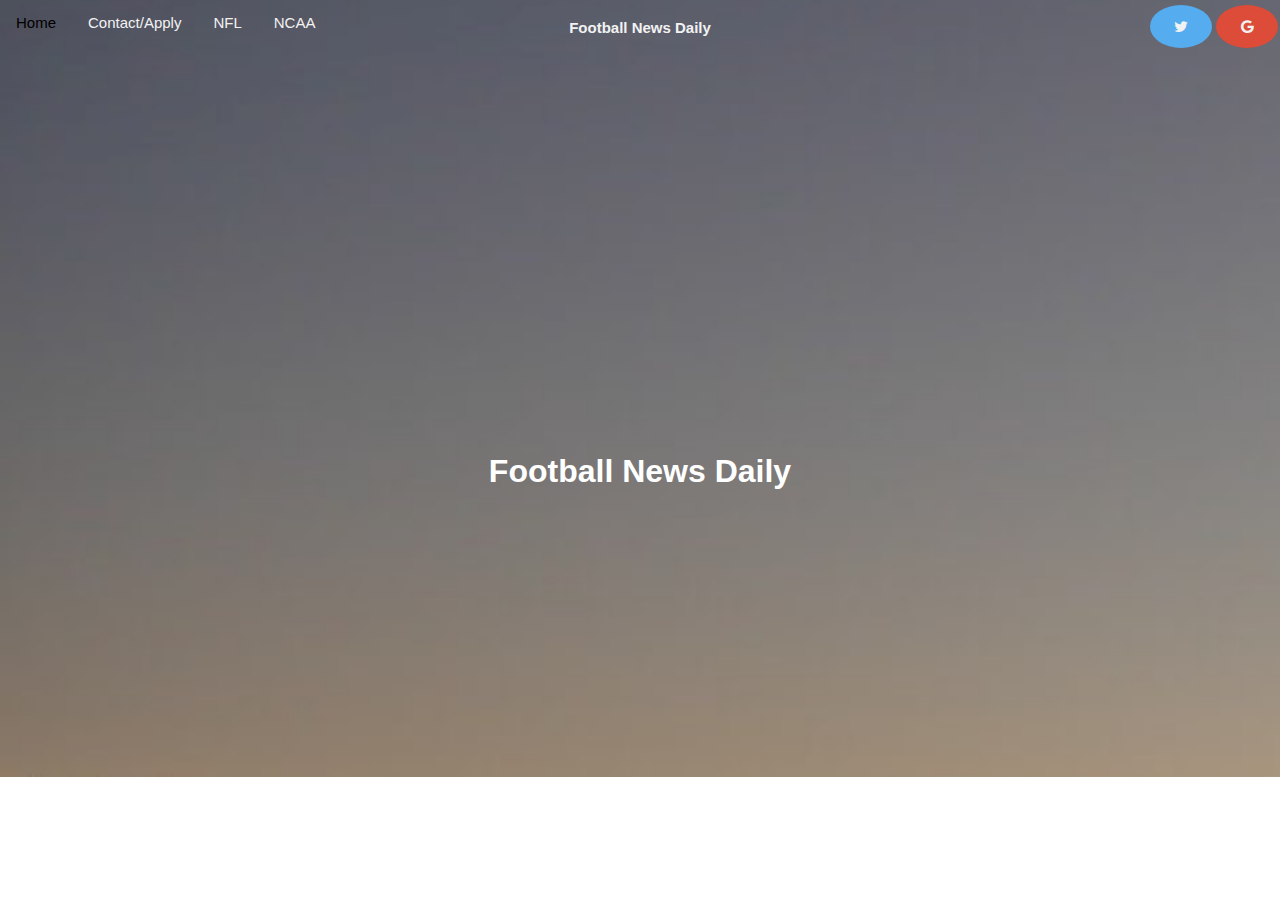
<file: index.html>
<!DOCTYPE html>
<html lang="en">
<head>
<title>Football News Daily</title>
<meta charset="utf-8">
<meta name="viewport" content="width=device-width, initial-scale=1">
<link rel="stylesheet" href="Styles.css">
<link rel="stylesheet" href="https://cdnjs.cloudflare.com/ajax/libs/font-awesome/4.7.0/css/font-awesome.min.css">
</head>
<body src="NFL2.jpg">
<div class="site-container debug">
<header class="header-container">
  <div class="topnav">
  <div class="topnav-left">
    <a href="https://broberts98.github.io/Stats/index.html">Home</a>
    <a href="https://broberts98.github.io/Stats/Apply.html">Contact/Apply</a>
    <a href="https://broberts98.github.io/Stats/NFL.html">NFL</a>
    <a href="https://broberts98.github.io/Stats/NCAA.html">NCAA</a>
  </div>
  <div class="topnav-centered">
    <a class="active"><strong>Football News Daily</strong></a>
  </div>
  <div class="topnav-right">
    <a href="https://twitter.com/FNDaily2021" class="fa fa-twitter"></a>
  <a href="mailto:valdostacats67@gmail.com" class="fa fa-google"></a>
  </div>
</header>
<div class="home-body">
  <h1>Football News Daily</h1>
</div>
</body>
</file>
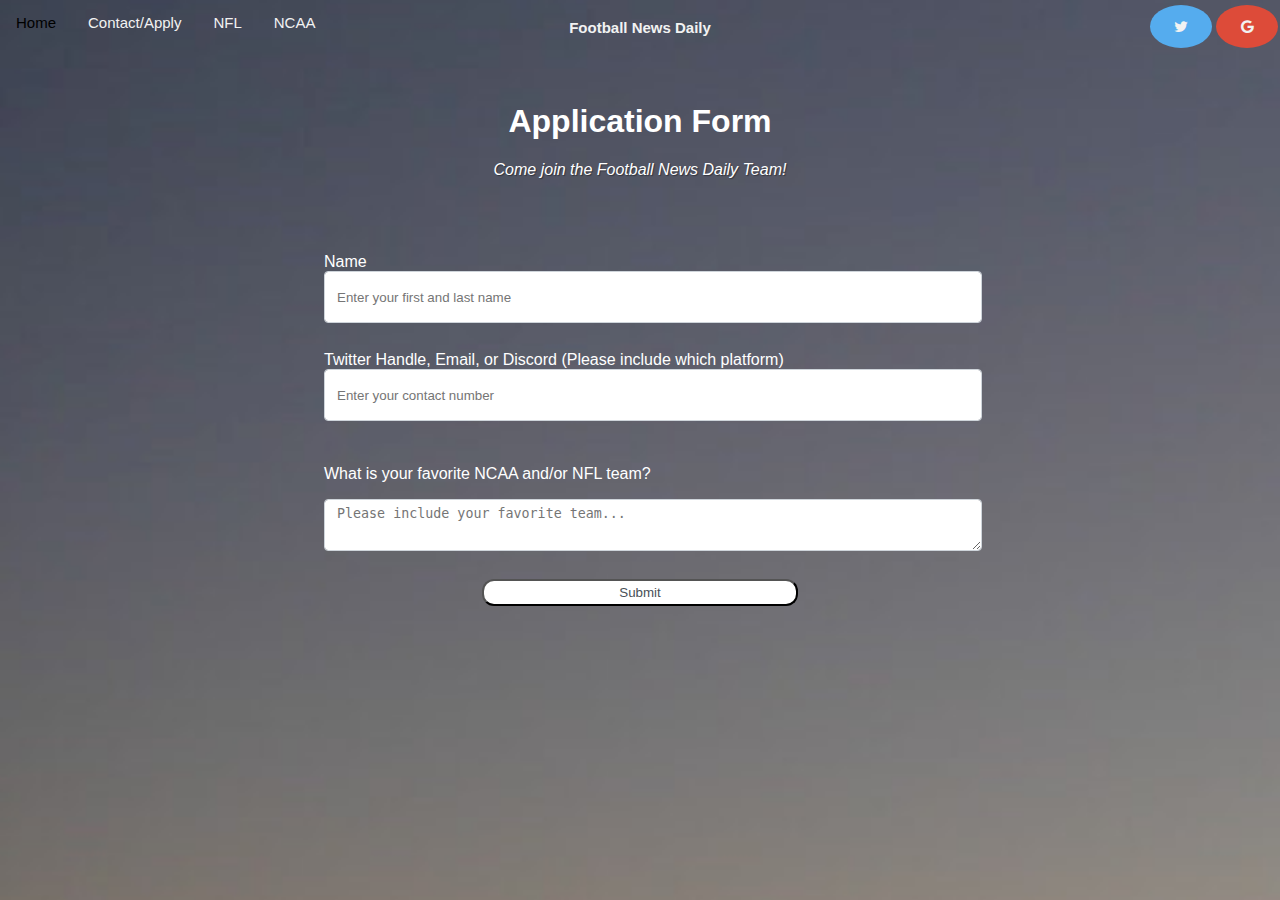
<file: Apply.html>
<!DOCTYPE html>
<html lang="en">
<head>
<title>Football News Daily</title>
<meta charset="utf-8">
<meta name="viewport" content="width=device-width, initial-scale=1">
<link rel="stylesheet" href="Styles.css">
<link rel="stylesheet" href="https://cdnjs.cloudflare.com/ajax/libs/font-awesome/4.7.0/css/font-awesome.min.css">
</head>
<body src="NFL1.jpg">
<div class="site-container debug">
<header class="header-container">
  <div class="topnav">
  <div class="topnav-left">
    <a href="https://broberts98.github.io/Stats/index.html">Home</a>
    <a href="https://broberts98.github.io/Stats/Apply.html">Contact/Apply</a>
    <a href="https://broberts98.github.io/Stats/NFL.html">NFL</a>
    <a href="https://broberts98.github.io/Stats/NCAA.html">NCAA</a>
  </div>
  <div class="topnav-centered">
    <a class="active"><strong>Football News Daily</strong></a>
  </div>
  <div class="topnav-right">
    <a href="https://twitter.com/FNDaily2021" class="fa fa-twitter"></a>
  <a href="mailto:valdostacats67@gmail.com" class="fa fa-google"></a>
  </div>
  </div>
    <div class="container">
        <header class="header">
          <h1 id="title" class="text-center">Application Form</h1>
          <p id="description" class="description text-center">
            Come join the Football News Daily Team!
          </p>
        </header>
        <form action="https://sheetdb.io/api/v1/j26etvbds43ch" method="POST" id="sheetdb-form">
          <div class="form-group">
            <label id="name-label" for="name">Name</label>
            <input
              type="text"
              name="data[Name]"
              id="name"
              class="form-control"
              placeholder="Enter your first and last name"
              required
            />
          </div>
          <div class="form-group">
              <label id="contact-label" for="contact number">Twitter Handle, Email, or Discord (Please include which platform)</label>
              <input
              type="text"
              name="data[Contact]"
              id="text"
              class="form-control"
              placeholder="Enter your contact number"
              required
            />
          </div>
    
          <div class="form-group">
            <p>What is your favorite NCAA and/or NFL team?</p>
            <textarea
              id="comments"
              class="input-textarea"
              name="data[Favorite Team]"
              placeholder="Please include your favorite team..."
            ></textarea>
          </div>
      
          <div class="form-group">
            <button type="submit" id="submit" class="submit-button">
              Submit
            </button>
          </div>
        </form>
      </div>
    
      <script>
        var form = document.getElementById('sheetdb-form');
        form.addEventListener("submit", e => {
          e.preventDefault();
          fetch(form.action, {
              method : "POST",
              body: new FormData(document.getElementById("sheetdb-form")),
          }).then(
              response => response.json()
          ).then((html) => {
            // you can put any JS code here
            alert('Thank you for you intrest! A team member will reach out as soon as possible')
          });
        });
      </script>
</file>
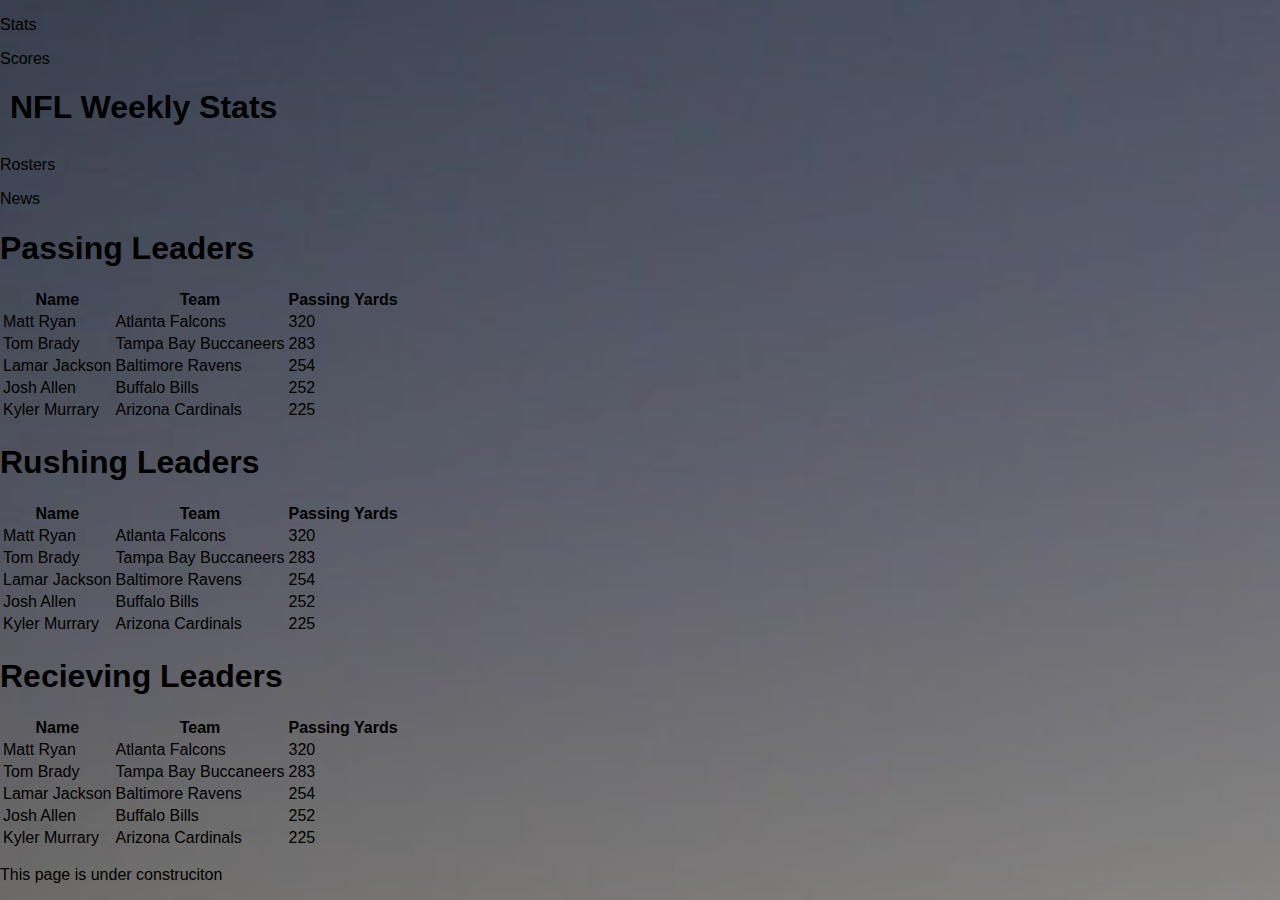
<file: index.html.html>
<!DOCTYPE html>
<html lang="en">
<head>
<title>Sports Stat Page</title>
<meta charset="utf-8">
<meta name="viewport" content="width=device-width, initial-scale=1">
<link rel="stylesheet" href="Styles.css">
</head>
<body src="NFL1.jpg">
<div class="site-container debug">
<header class="header-container">
  <p>Stats</p>
  <p>Scores</p>
  <h1 class="header">NFL Weekly Stats</h1>
  <p>Rosters</p>
  <p>News</p>
</header>

<div class="main-container">
  <div class="article-container">
    <div class="article-passing">
    <h1 class="passing-h1">Passing Leaders</h1>
    <table class="passing">
      <tr class="passing">
        <th>Name</th>
        <th>Team</th>
        <th>Passing Yards</th>
      </tr>
      <tr class="passing">
        <td>Matt Ryan</td>
        <td>Atlanta Falcons</td>
        <td>320</td>
      </tr>
      <tr class="passing">
        <td>Tom Brady</td>
        <td>Tampa Bay Buccaneers</td>
        <td>283</td>
      </tr>
      <tr class="passing">
        <td>Lamar Jackson</td>
        <td>Baltimore Ravens</td>
        <td>254</td>
      </tr>
      <tr class="passing">
        <td>Josh Allen</td>
        <td>Buffalo Bills</td>
        <td>252</td>
      </tr>
      <tr class="passing">
        <td>Kyler Murrary</td>
        <td>Arizona Cardinals</td>
        <td>225</td>
      </tr>
    </table>
  </div>
  <div class="article-rushing">
    <h1 class="rushing-h1">Rushing Leaders</h1>
    <table class="passing">
      <tr class="passing">
        <th>Name</th>
        <th>Team</th>
        <th>Passing Yards</th>
      </tr>
      <tr class="passing">
        <td>Matt Ryan</td>
        <td>Atlanta Falcons</td>
        <td>320</td>
      </tr>
      <tr class="passing">
        <td>Tom Brady</td>
        <td>Tampa Bay Buccaneers</td>
        <td>283</td>
      </tr>
      <tr class="passing">
        <td>Lamar Jackson</td>
        <td>Baltimore Ravens</td>
        <td>254</td>
      </tr>
      <tr class="passing">
        <td>Josh Allen</td>
        <td>Buffalo Bills</td>
        <td>252</td>
      </tr>
      <tr class="passing">
        <td>Kyler Murrary</td>
        <td>Arizona Cardinals</td>
        <td>225</td>
      </tr>
    </table>
  </div>
    <div class="article-recieving">
      <h1 class="recieving-h1">Recieving Leaders</h1>
      <table class="passing">
        <tr class="passing">
          <th>Name</th>
          <th>Team</th>
          <th>Passing Yards</th>
        </tr>
        <tr class="passing">
          <td>Matt Ryan</td>
          <td>Atlanta Falcons</td>
          <td>320</td>
        </tr>
        <tr class="passing">
          <td>Tom Brady</td>
          <td>Tampa Bay Buccaneers</td>
          <td>283</td>
        </tr>
        <tr class="passing">
          <td>Lamar Jackson</td>
          <td>Baltimore Ravens</td>
          <td>254</td>
        </tr>
        <tr class="passing">
          <td>Josh Allen</td>
          <td>Buffalo Bills</td>
          <td>252</td>
        </tr>
        <tr class="passing">
          <td>Kyler Murrary</td>
          <td>Arizona Cardinals</td>
          <td>225</td>
        </tr>
      </table>
    </div>
  </div>
</div>


<footer class="footer-container">
  <p>This page is under construciton</p>
</footer>
</div>
</body>
</html>
</file>
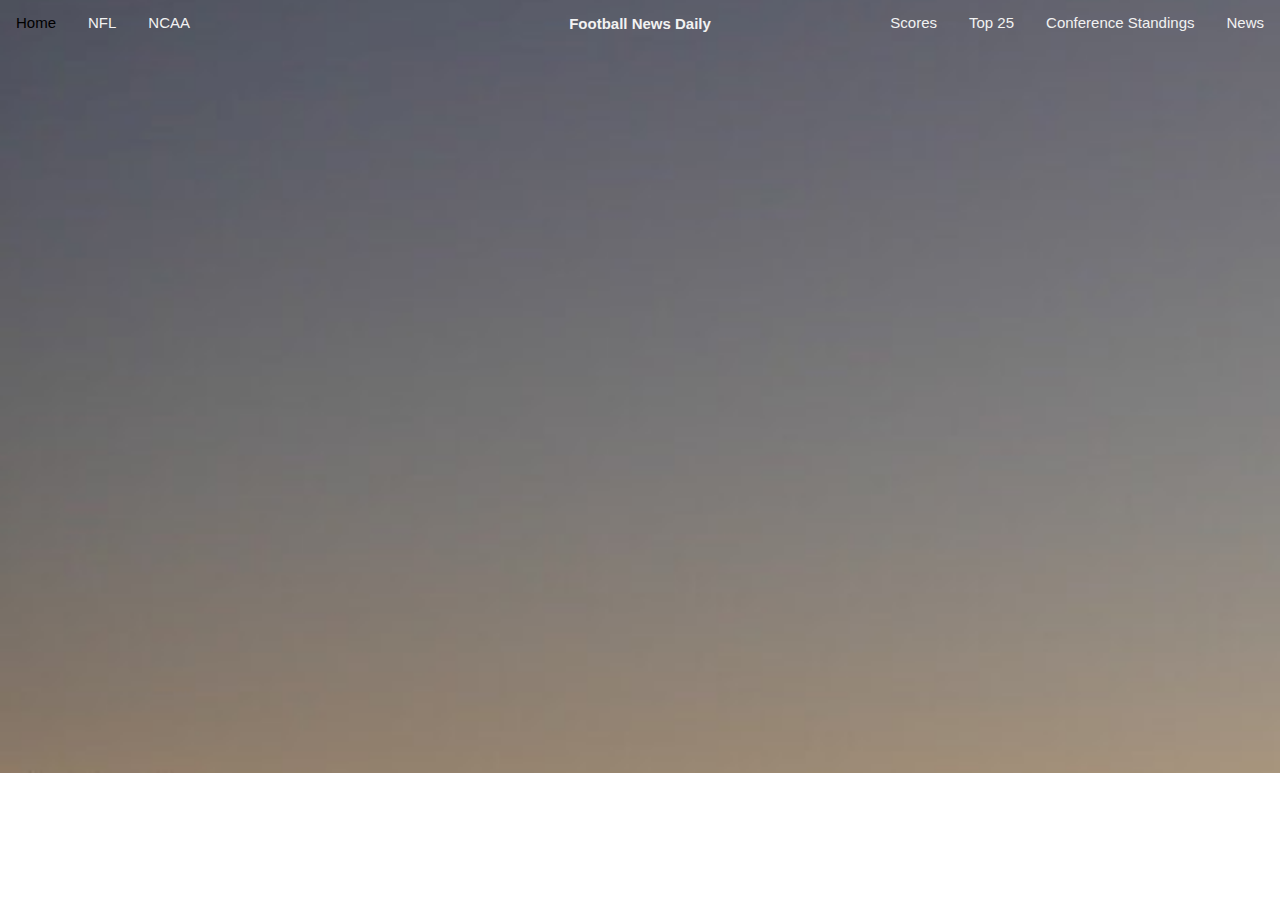
<file: NCAA.html>
<!DOCTYPE html>
<html lang="en">
<head>
<title>Football News Daily</title>
<meta charset="utf-8">
<meta name="viewport" content="width=device-width, initial-scale=1">
<link rel="stylesheet" href="Styles.css">
</head>
<body src="NFL1.jpg">
<div class="site-container debug">
<header class="header-container">
  <div class="topnav">

    <div class="topnav-centered">
      <a class="active"><strong>Football News Daily</strong></a>
    </div>
  
  <!-- Left-aligned links (default) -->
  <div class="topnav-left">
    <a href="https://broberts98.github.io/Stats/index.html">Home</a>
  <a href="https://broberts98.github.io/Stats/NFL.html">NFL</a>
  <a href="https://broberts98.github.io/Stats/NCAA.html">NCAA</a>
  </div>
  
  <!-- Right-aligned links -->
  <div class="topnav-right">
    <a href="#search">Scores</a>
    <a href="https://broberts98.github.io/Stats/Top25.html">Top 25</a>
    <a href="#search">Conference Standings</a>
    <a href="#about">News</a>
  </div>
  
</div>
</header>
</file>
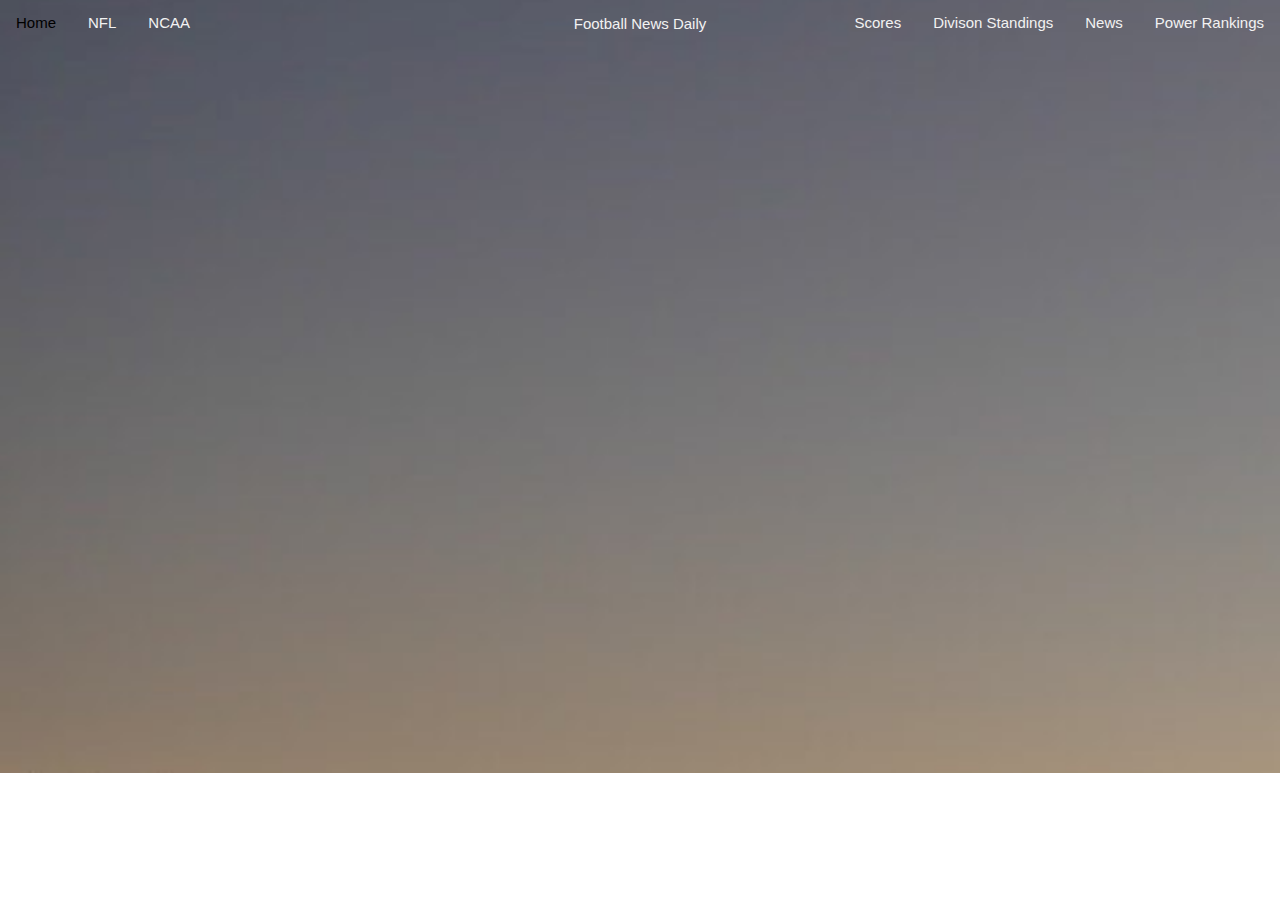
<file: NFL.html>
<!DOCTYPE html>
<html lang="en">
<head>
<title>Football News Daily</title>
<meta charset="utf-8">
<meta name="viewport" content="width=device-width, initial-scale=1">
<link rel="stylesheet" href="Styles.css">
</head>
<body src="NFL1.jpg">
<div class="site-container debug">
<header class="header-container">
  <div class="topnav">

  
  <div class="topnav-centered">
    <a class="active">Football News Daily</a>
  </div>
  
  <!-- Left-aligned links (default) -->
  <div class="topnav-left">
    <a href="https://broberts98.github.io/Stats/index.html">Home</a>
  <a href="https://broberts98.github.io/Stats/NFL.html">NFL</a>
  <a href="https://broberts98.github.io/Stats/NCAA.html">NCAA</a>
    </div>
  
  <!-- Right-aligned links -->
  <div class="topnav-right">
    <a href="#search">Scores</a>
    <a href="#about">Divison Standings</a>
    <a href="#about">News</a>
    <a href="#search">Power Rankings</a>
  </div>
  
</div>
</header>
</file>
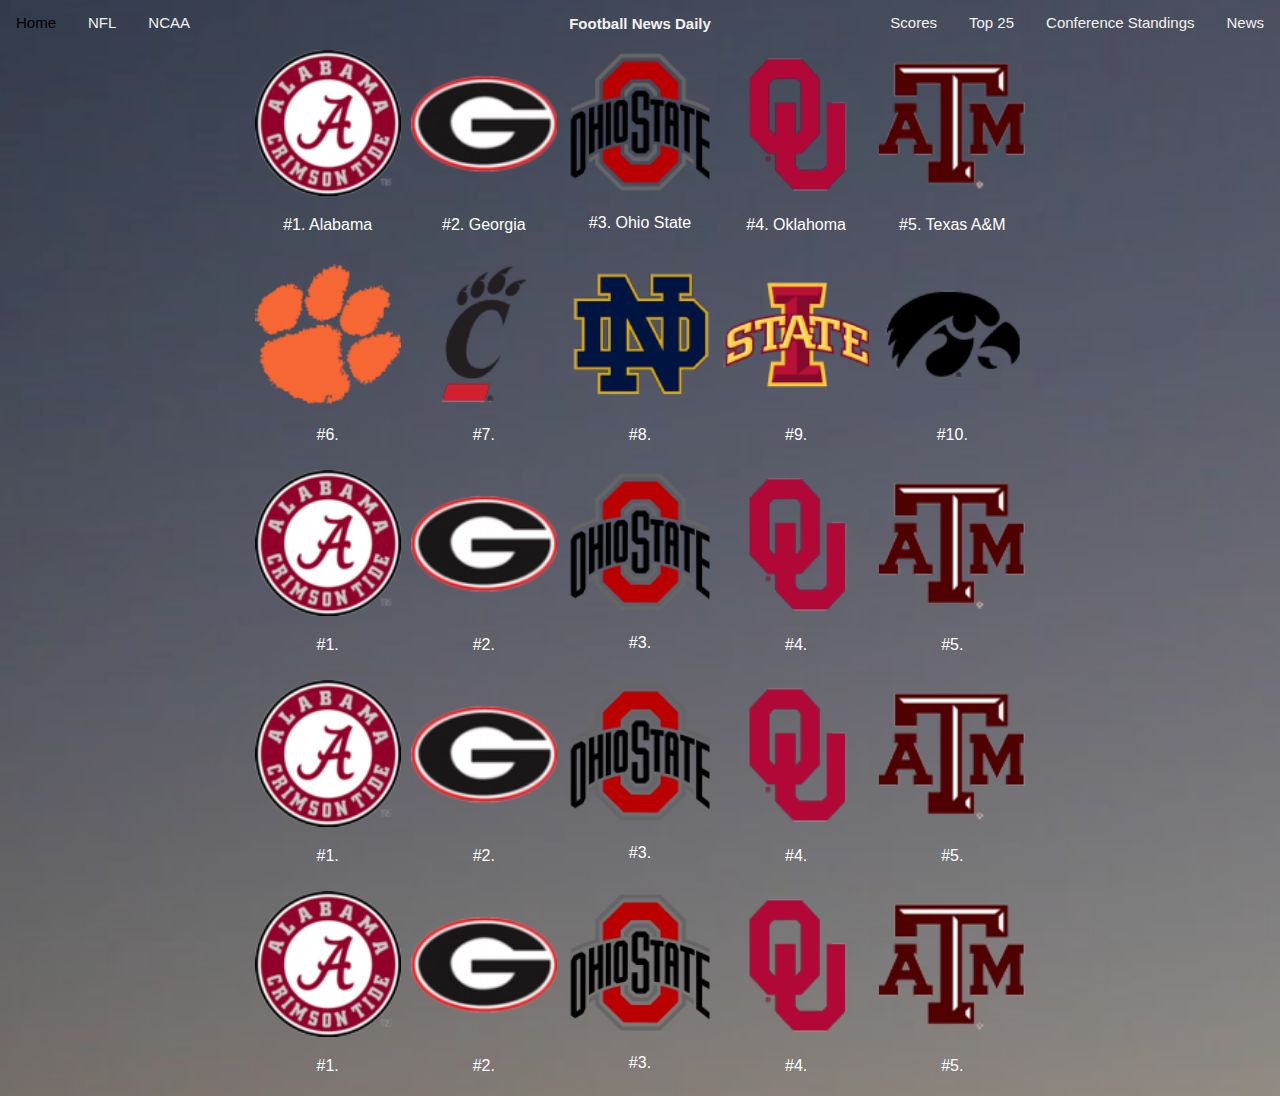
<file: Top25.html>
<!DOCTYPE html>
<html lang="en">
<head>
<title>Football News Daily</title>
<meta charset="utf-8">
<meta name="viewport" content="width=device-width, initial-scale=1">
<link rel="stylesheet" href="Styles.css">
</head>
<body src="NFL2.jpg">
<div class="site-container debug">
<header class="header-container">
  <div class="topnav">

    <div class="topnav-centered">
      <a class="active"><strong>Football News Daily</strong></a>
    </div>
  
  <!-- Left-aligned links (default) -->
  <div class="topnav-left">
    <a href="https://broberts98.github.io/Stats/index.html">Home</a>
  <a href="https://broberts98.github.io/Stats/NFL.html">NFL</a>
  <a href="https://broberts98.github.io/Stats/NCAA.html">NCAA</a>
  </div>
  
  <!-- Right-aligned links -->
  <div class="topnav-right">
    <a href="#search">Scores</a>
    <a href="https://broberts98.github.io/Stats/Top25.html">Top 25</a>
    <a href="#search">Conference Standings</a>
    <a href="#about">News</a>
  </div>
  
</div>
</header>
<div class="row" id="img-top">
    <div class="column" id="Group">
    <img src="Bama.jpg" alt="Bama" style="width:100%">
    <p class="p-logo">#1. Alabama</p>
      </div>
      <div class="column" id="Group">
        <img src="UGA.jpg" alt="UGA" style="width:100%">
        <p class="p-logo">#2. Georgia</p>
      </div>
      <div class="column" id="Group">
        <img src="OSU.jpg" alt="OSU" style="width:100%">
        <p class="p-logo">#3. Ohio State</p>
      </div>
      <div class="column" id="Group">
        <img src="OU.jpg" alt="Sooners" style="width:100%">
        <p class="p-logo">#4. Oklahoma</p>
      </div>
      <div class="column" id="Group">
        <img src="TA&M.jpg" alt="Aggies" style="width:100%">
        <p class="p-logo">#5. Texas A&M</p>
      </div>
</div>
<div class="row" id="img-two">
    <div class="column" id="Group">
        <img src="Clemson.jpg" alt="Tigers" style="width:100%">
        <p class="p-logo">#6.</p>
          </div>
          <div class="column" id="Group">
            <img src="Cincy.jpg" alt="Cincy" style="width:100%">
            <p class="p-logo">#7.</p>
          </div>
          <div class="column" id="Group">
            <img src="ND.jpg" alt="ND" style="width:100%">
            <p class="p-logo">#8.</p>
          </div>
          <div class="column" id="Group">
            <img src="ISU.jpg" alt="Cyclones" style="width:100%">
            <p class="p-logo">#9.</p>
          </div>
          <div class="column" id="Group">
            <img src="Iowa.jpg" alt="Hawkeyes" style="width:100%">
            <p class="p-logo">#10.</p>
          </div>
</div>
<div class="row" id="img-three">
    <div class="column" id="Group">
        <img src="Bama.jpg" alt="Bama" style="width:100%">
        <p class="p-logo">#1.</p>
          </div>
          <div class="column" id="Group">
            <img src="UGA.jpg" alt="UGA" style="width:100%">
            <p class="p-logo">#2.</p>
          </div>
          <div class="column" id="Group">
            <img src="OSU.jpg" alt="OSU" style="width:100%">
            <p class="p-logo">#3.</p>
          </div>
          <div class="column" id="Group">
            <img src="OU.jpg" alt="Sooners" style="width:100%">
            <p class="p-logo">#4.</p>
          </div>
          <div class="column" id="Group">
            <img src="TA&M.jpg" alt="Aggies" style="width:100%">
            <p class="p-logo">#5.</p>
          </div>
</div>
<div class="row" id="img-four">
    <div class="column" id="Group">
        <img src="Bama.jpg" alt="Bama" style="width:100%">
        <p class="p-logo">#1.</p>
          </div>
          <div class="column" id="Group">
            <img src="UGA.jpg" alt="UGA" style="width:100%">
            <p class="p-logo">#2.</p>
          </div>
          <div class="column" id="Group">
            <img src="OSU.jpg" alt="OSU" style="width:100%">
            <p class="p-logo">#3.</p>
          </div>
          <div class="column" id="Group">
            <img src="OU.jpg" alt="Sooners" style="width:100%">
            <p class="p-logo">#4.</p>
          </div>
          <div class="column" id="Group">
            <img src="TA&M.jpg" alt="Aggies" style="width:100%">
            <p class="p-logo">#5.</p>
          </div>
</div>
<div class="row" id="img-five">
    <div class="column" id="Group">
        <img src="Bama.jpg" alt="Bama" style="width:100%">
        <p class="p-logo">#1.</p>
          </div>
          <div class="column" id="Group">
            <img src="UGA.jpg" alt="UGA" style="width:100%">
            <p class="p-logo">#2.</p>
          </div>
          <div class="column" id="Group">
            <img src="OSU.jpg" alt="OSU" style="width:100%">
            <p class="p-logo">#3.</p>
          </div>
          <div class="column" id="Group">
            <img src="OU.jpg" alt="Sooners" style="width:100%">
            <p class="p-logo">#4.</p>
          </div>
          <div class="column" id="Group">
            <img src="TA&M.jpg" alt="Aggies" style="width:100%">
            <p class="p-logo">#5.</p>
          </div>
</div>
</file>
<file: Styles.css>
body {
    margin: 0;
    font-family: Arial, Helvetica, sans-serif;
        background-image: url("NFL2.jpg");
        height: 100%;
        background-position: center;
        background-repeat: no-repeat;
        background-size: 1500px 1500px;
  }
  
  .topnav {
  position: relative;
  overflow: hidden;
}

.topnav a {
  float: left;
  color: #f2f2f2;
  text-align: center;
  padding: 14px 16px;
  text-decoration: none;
  font-size: 15px;
}

.topnav-centered a {
  float: none;
  position: absolute;
  top: 50%;
  left: 50%;
  transform: translate(-50%, -50%);
}

.topnav-right {
  float: right;
}

.topnav-right a:hover{
    color: black;
}

.topnav-left{
    float: left;
}
.topnav-left a:hover{
    color: black;
}

.home-body{
  left: 0;
    line-height: 200px;
    margin-top: -100px;
    position: absolute;
    text-align: center;
    top: 50%;
    width: 100%;
    color: white;
}

/* Responsive navigation menu (for mobile devices) */
@media screen and (max-width: 600px) {
  .topnav a {
    float: none;
    display: block;
  }
  
  .topnav-centered a{
    position: relative;
    top: 0;
    left: 0;
    transform: none;
  }
}

.container {
  width: 100%;
  margin: 3.125rem auto 0 auto;
  color: white;
}

@media (min-width: 576px) {
  .container {
    max-width: 540px;
  }
}

@media (min-width: 768px) {
  .container {
    max-width: 720px;
  }
}

.header {
  padding: 0 0.625rem;
  margin-bottom: 1.875rem;
}

.description {
  font-style: italic;
  font-weight: 200;
  text-shadow: 1px 1px 1px rgba(0, 0, 0, 0.4);
}

.clue {
  margin-left: 0.25rem;
  font-size: 0.9rem;
  color: #e4e4e4;
}

.text-center {
  text-align: center;
}

#content{
  text-align: center;
}

form {
  background: var(--color-darkblue-alpha);
  padding: 2.5rem 0.625rem;
  border-radius: 0.25rem;
}

@media (min-width: 480px) {
  form {
    padding: 2.5rem;
  }
}

.form-group {
  margin: 0 auto 1.25rem auto;
  padding: 0.25rem;
}

.form-control {
  display: block;
  width: 100%;
  height: 2.375rem;
  padding: 0.375rem 0.75rem;
  color: #495057;
  background-color: #fff;
  background-clip: padding-box;
  border: 1px solid #ced4da;
  border-radius: 0.25rem;
  transition: border-color 0.15s ease-in-out, box-shadow 0.15s ease-in-out;
}

.form-control:focus {
  border-color: #80bdff;
  outline: 0;
  box-shadow: 0 0 0 0.2rem rgba(0, 123, 255, 0.25);
}

.input-radio,
.input-checkbox {
  display: inline-block;
  margin-right: 0.625rem;
  min-height: 1.25rem;
  min-width: 1.25rem;
}

.input-textarea {
  display: block;
  width: 100%;
  height: 2.375rem;
  padding: 0.375rem 0.75rem;
  color: #495057;
  background-color: #fff;
  background-clip: padding-box;
  border: 1px solid #ced4da;
  border-radius: 0.25rem;
  transition: border-color 0.15s ease-in-out, box-shadow 0.15s ease-in-out;
}

.submit-button {
  display: block;
  width: 50%;
  padding: 0.75rem;
  background-color: #fff;
  color: #495057;
  border-radius: 50%;
  border-radius: 12px;
  cursor: pointer;
  margin: 0 auto 1.25rem auto;
  padding: 0.25rem;
}



.fa {
  padding: 20px;
  font-size: 30px;
  width: 30px;
  text-align: center;
  text-decoration: none;
  margin: 5px 2px;
  border-radius: 50%;
  float: left;
}

.fa:hover {
    opacity: 0.7;
}

.fa-facebook {
  background: #3B5998;
  color: white;
}

.fa-twitter {
  background: #55ACEE;
  color: white;
}

.fa-google {
  background: #dd4b39;
  color: white;
}

.row {
  display: flex;
}

.column {
  flex: 33.33%;
  padding: 5px;
}

@media screen and (max-width: 500px) {
  .column {
    width: 100%;
  }
}

#img-top{
  width: 61%;
  margin-left: auto;
margin-right: auto;
}

#img-two{
  width: 61%;
  margin-left: auto;
margin-right: auto;
}
#img-three{
  width: 61%;
  margin-left: auto;
margin-right: auto;
}
#img-four{
  width: 61%;
  margin-left: auto;
margin-right: auto;
}
#img-five{
  width: 61%;
  margin-left: auto;
margin-right: auto;
}

.p-logo{
  color: white;
  text-align: center;
}
</file>
